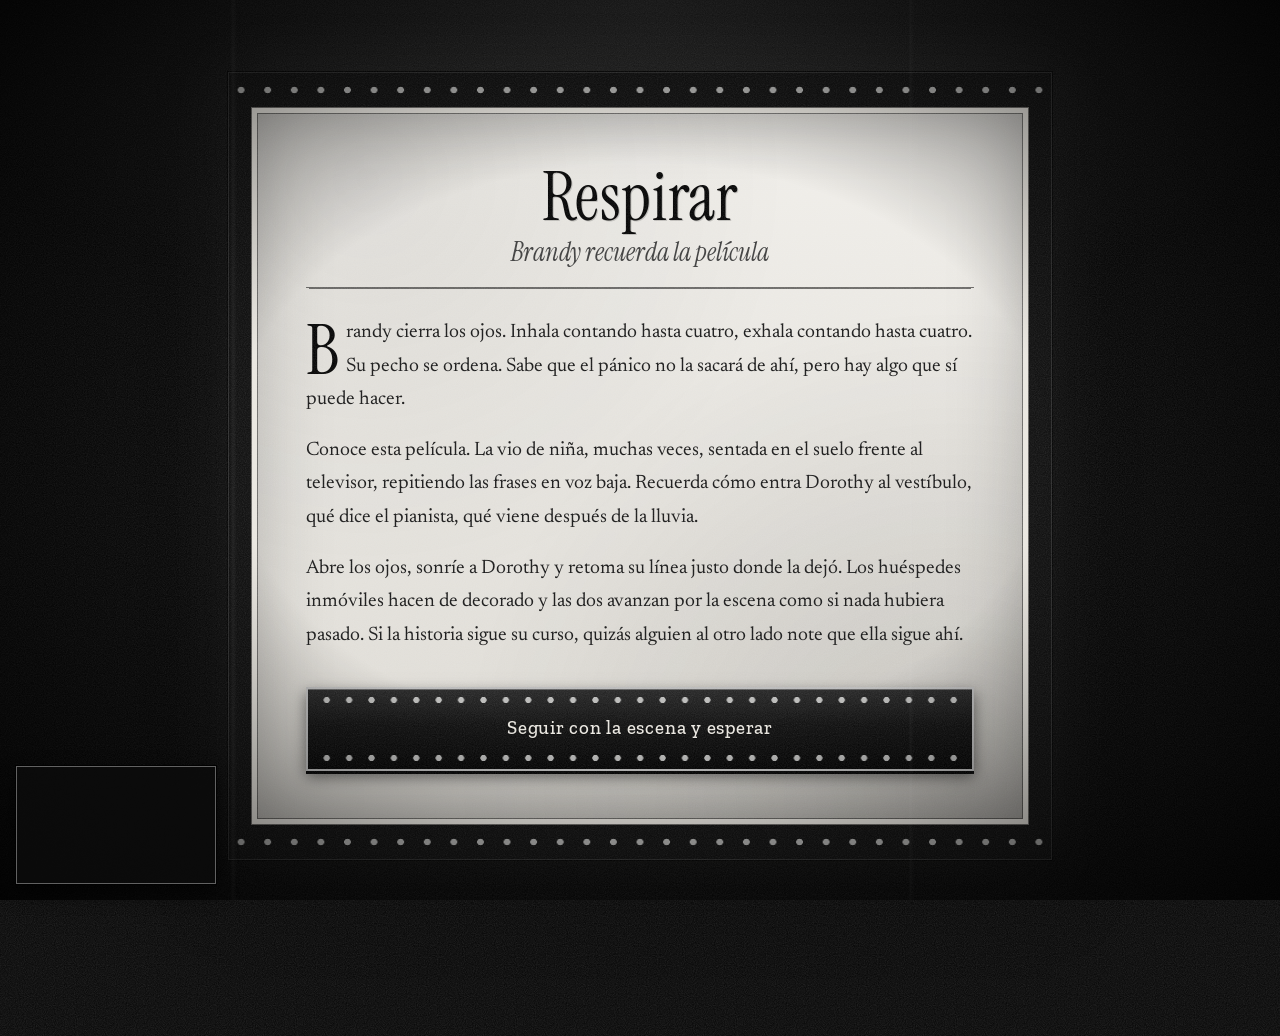
<file: calma.html>
<!DOCTYPE html>
<html lang="es">
<head>
  <meta charset="utf-8">
  <meta name="viewport" content="width=device-width, initial-scale=1">
  <title>Respirar · Hotel Reverie</title>
  <link rel="preconnect" href="https://fonts.googleapis.com">
  <link rel="preconnect" href="https://fonts.gstatic.com" crossorigin>
  <link href="https://fonts.googleapis.com/css2?family=Instrument+Serif:ital@0;1&family=Newsreader:ital,opsz,wght@0,6..72,300..800;1,6..72,300..800&family=Zilla+Slab:ital,wght@0,300;0,400;0,500;0,600;0,700;1,300;1,400;1,500;1,600;1,700&display=swap" rel="stylesheet">
  <link rel="stylesheet" href="style.css">
</head>
<body>
  <div class="story-container">
    <div class="film-frame">
      <main class="story-node">
        <h1>Respirar</h1>
        <h2>Brandy recuerda la película</h2>

        <p>Brandy cierra los ojos. Inhala contando hasta cuatro, exhala contando hasta cuatro. Su pecho se ordena. Sabe que el pánico no la sacará de ahí, pero hay algo que sí puede hacer.</p>
        <p>Conoce esta película. La vio de niña, muchas veces, sentada en el suelo frente al televisor, repitiendo las frases en voz baja. Recuerda cómo entra Dorothy al vestíbulo, qué dice el pianista, qué viene después de la lluvia.</p>
        <p>Abre los ojos, sonríe a Dorothy y retoma su línea justo donde la dejó. Los huéspedes inmóviles hacen de decorado y las dos avanzan por la escena como si nada hubiera pasado. Si la historia sigue su curso, quizás alguien al otro lado note que ella sigue ahí.</p>

        <nav class="story-choices" aria-label="Decisiones">
          <a class="film-button" href="final_calma.html">Seguir con la escena y esperar</a>
        </nav>
      </main>
    </div>
  </div>

  <aside class="music-player" aria-label="Música de fondo">
    <iframe src="https://www.youtube.com/embed/rDrEsBhQLo0?autoplay=1&amp;loop=1&amp;playlist=rDrEsBhQLo0&amp;rel=0&amp;playsinline=1"
            title="Música de fondo de la historia"
            allow="autoplay; encrypted-media"
            referrerpolicy="strict-origin-when-cross-origin"></iframe>
  </aside>
</body>
</html>
</file>
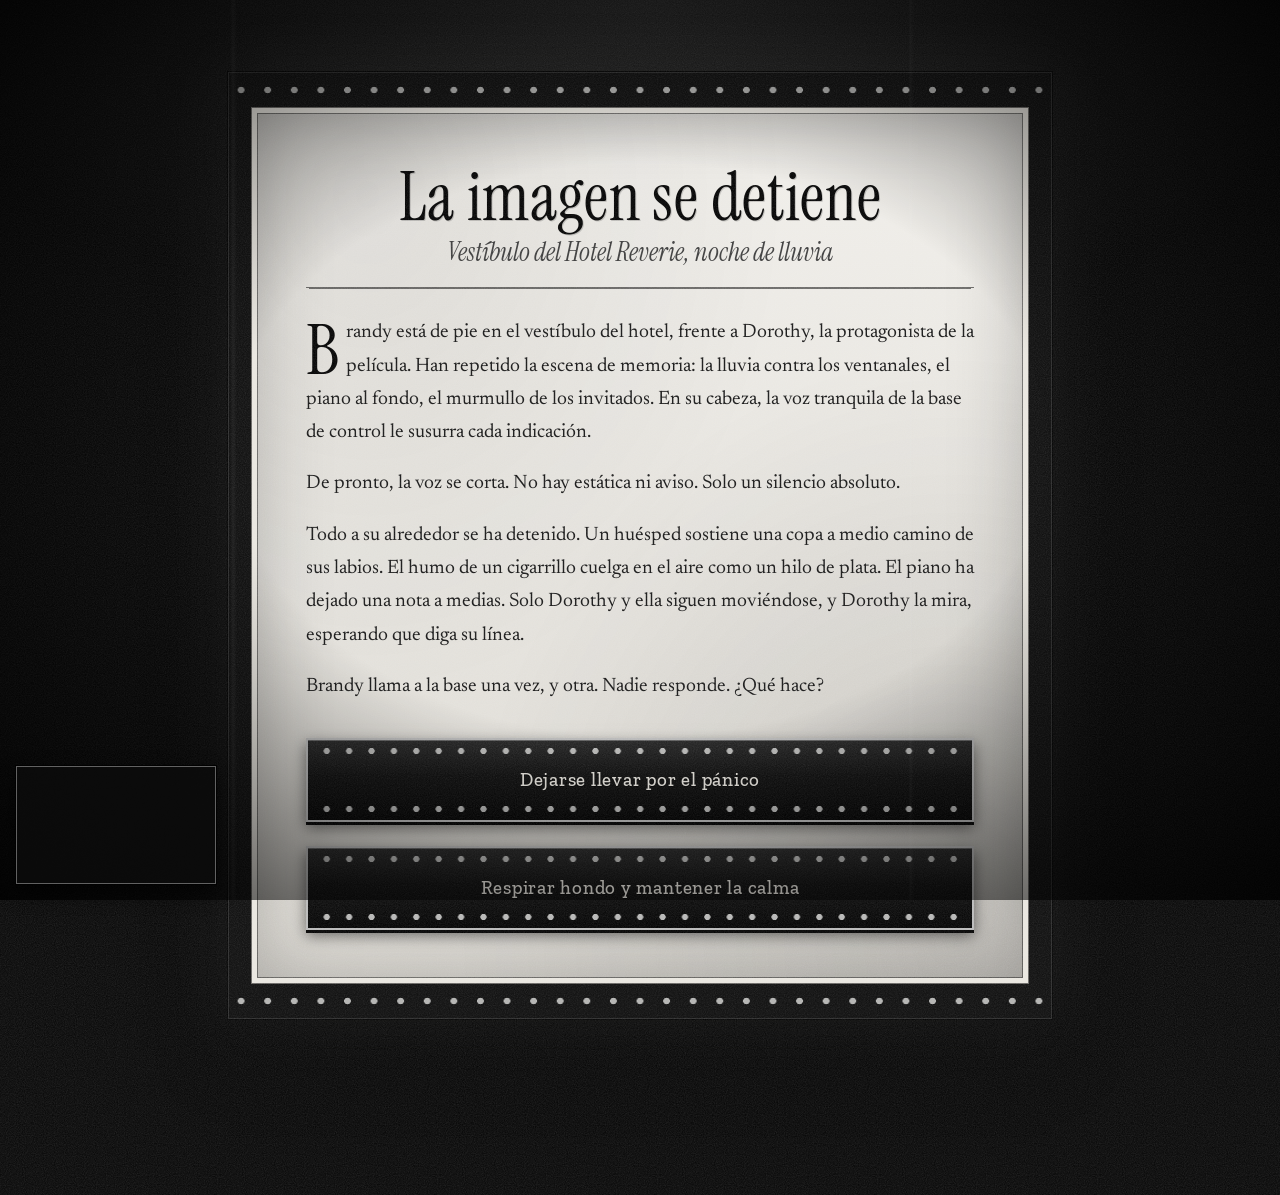
<file: escena.html>
<!DOCTYPE html>
<html lang="es">
<head>
  <meta charset="utf-8">
  <meta name="viewport" content="width=device-width, initial-scale=1">
  <title>La imagen se detiene · Hotel Reverie</title>
  <link rel="preconnect" href="https://fonts.googleapis.com">
  <link rel="preconnect" href="https://fonts.gstatic.com" crossorigin>
  <link href="https://fonts.googleapis.com/css2?family=Instrument+Serif:ital@0;1&family=Newsreader:ital,opsz,wght@0,6..72,300..800;1,6..72,300..800&family=Zilla+Slab:ital,wght@0,300;0,400;0,500;0,600;0,700;1,300;1,400;1,500;1,600;1,700&display=swap" rel="stylesheet">
  <link rel="stylesheet" href="style.css">
</head>
<body>
  <div class="story-container">
    <div class="film-frame">
      <main class="story-node">
        <h1>La imagen se detiene</h1>
        <h2>Vestíbulo del Hotel Reverie, noche de lluvia</h2>

        <p>Brandy está de pie en el vestíbulo del hotel, frente a Dorothy, la protagonista de la película. Han repetido la escena de memoria: la lluvia contra los ventanales, el piano al fondo, el murmullo de los invitados. En su cabeza, la voz tranquila de la base de control le susurra cada indicación.</p>
        <p>De pronto, la voz se corta. No hay estática ni aviso. Solo un silencio absoluto.</p>
        <p>Todo a su alrededor se ha detenido. Un huésped sostiene una copa a medio camino de sus labios. El humo de un cigarrillo cuelga en el aire como un hilo de plata. El piano ha dejado una nota a medias. Solo Dorothy y ella siguen moviéndose, y Dorothy la mira, esperando que diga su línea.</p>
        <p>Brandy llama a la base una vez, y otra. Nadie responde. ¿Qué hace?</p>

        <nav class="story-choices" aria-label="Decisiones">
          <a class="film-button" href="panico.html">Dejarse llevar por el pánico</a>
          <a class="film-button" href="calma.html">Respirar hondo y mantener la calma</a>
        </nav>
      </main>
    </div>
  </div>

  <aside class="music-player" aria-label="Música de fondo">
    <iframe src="https://www.youtube.com/embed/rDrEsBhQLo0?autoplay=1&amp;loop=1&amp;playlist=rDrEsBhQLo0&amp;rel=0&amp;playsinline=1"
            title="Música de fondo de la historia"
            allow="autoplay; encrypted-media"
            referrerpolicy="strict-origin-when-cross-origin"></iframe>
  </aside>
</body>
</html>
</file>
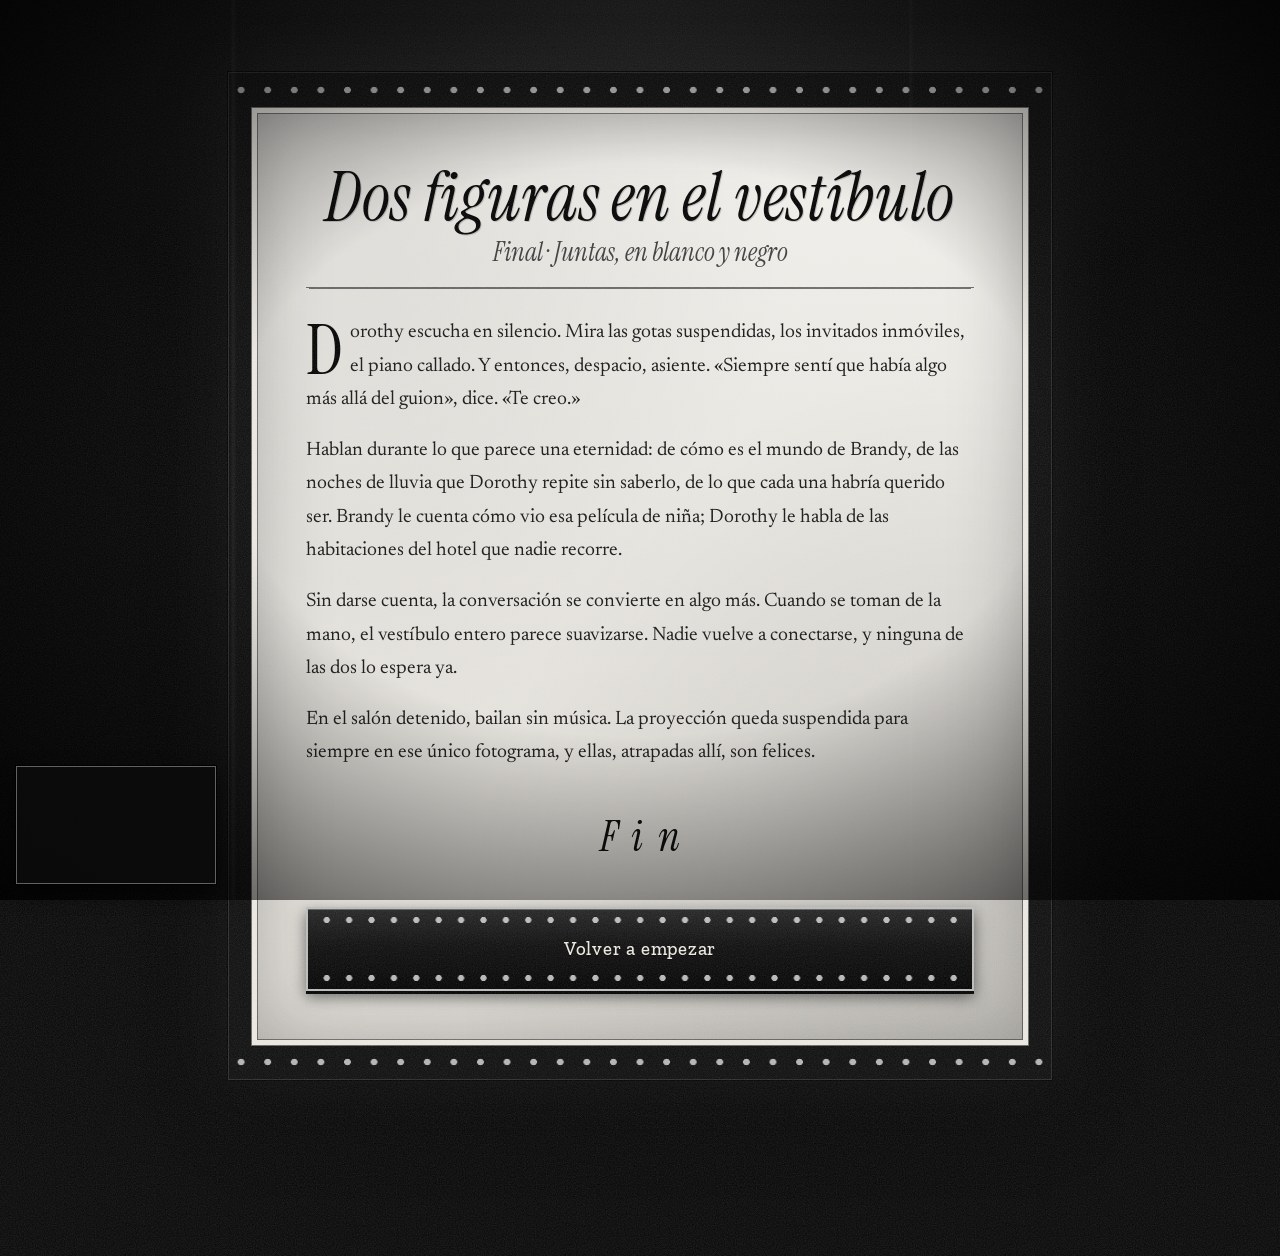
<file: final_amor.html>
<!DOCTYPE html>
<html lang="es">
<head>
  <meta charset="utf-8">
  <meta name="viewport" content="width=device-width, initial-scale=1">
  <title>Dos figuras en el vestíbulo · Hotel Reverie</title>
  <link rel="preconnect" href="https://fonts.googleapis.com">
  <link rel="preconnect" href="https://fonts.gstatic.com" crossorigin>
  <link href="https://fonts.googleapis.com/css2?family=Instrument+Serif:ital@0;1&family=Newsreader:ital,opsz,wght@0,6..72,300..800;1,6..72,300..800&family=Zilla+Slab:ital,wght@0,300;0,400;0,500;0,600;0,700;1,300;1,400;1,500;1,600;1,700&display=swap" rel="stylesheet">
  <link rel="stylesheet" href="style.css">
</head>
<body>
  <div class="story-container">
    <div class="film-frame">
      <main class="story-node story-ending">
        <h1>Dos figuras en el vestíbulo</h1>
        <h2>Final · Juntas, en blanco y negro</h2>

        <p>Dorothy escucha en silencio. Mira las gotas suspendidas, los invitados inmóviles, el piano callado. Y entonces, despacio, asiente. «Siempre sentí que había algo más allá del guion», dice. «Te creo.»</p>
        <p>Hablan durante lo que parece una eternidad: de cómo es el mundo de Brandy, de las noches de lluvia que Dorothy repite sin saberlo, de lo que cada una habría querido ser. Brandy le cuenta cómo vio esa película de niña; Dorothy le habla de las habitaciones del hotel que nadie recorre.</p>
        <p>Sin darse cuenta, la conversación se convierte en algo más. Cuando se toman de la mano, el vestíbulo entero parece suavizarse. Nadie vuelve a conectarse, y ninguna de las dos lo espera ya.</p>
        <p>En el salón detenido, bailan sin música. La proyección queda suspendida para siempre en ese único fotograma, y ellas, atrapadas allí, son felices.</p>

        <p class="story-fin">Fin</p>

        <nav class="story-choices" aria-label="Decisiones">
          <a class="film-button" href="index.html">Volver a empezar</a>
        </nav>
      </main>
    </div>
  </div>

  <aside class="music-player" aria-label="Música de fondo">
    <iframe src="https://www.youtube.com/embed/rDrEsBhQLo0?autoplay=1&amp;loop=1&amp;playlist=rDrEsBhQLo0&amp;rel=0&amp;playsinline=1"
            title="Música de fondo de la historia"
            allow="autoplay; encrypted-media"
            referrerpolicy="strict-origin-when-cross-origin"></iframe>
  </aside>
</body>
</html>
</file>
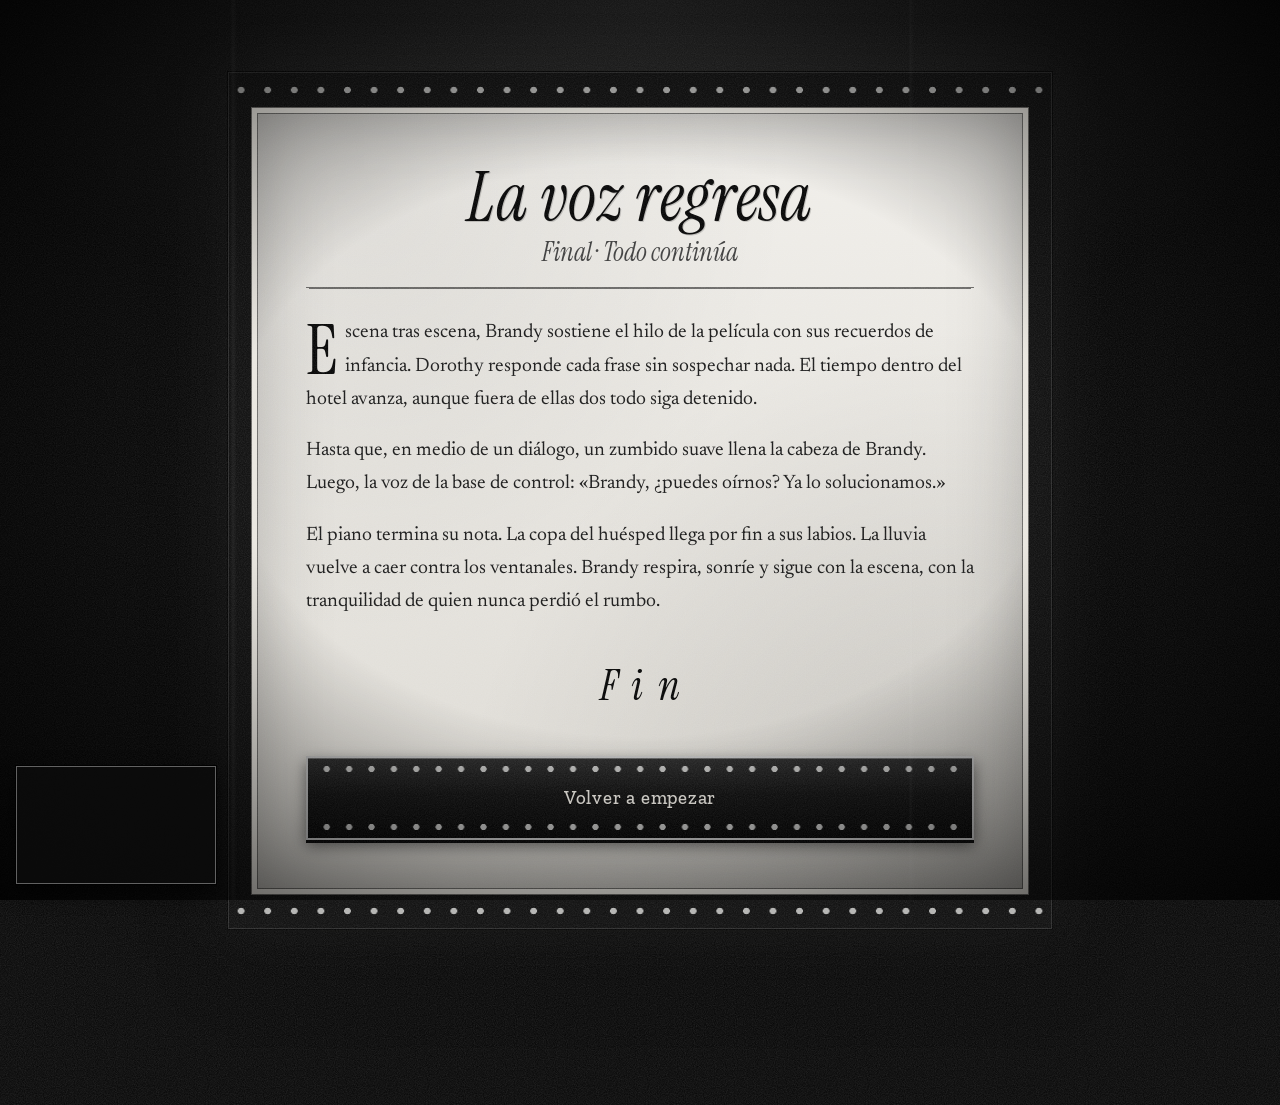
<file: final_calma.html>
<!DOCTYPE html>
<html lang="es">
<head>
  <meta charset="utf-8">
  <meta name="viewport" content="width=device-width, initial-scale=1">
  <title>La voz regresa · Hotel Reverie</title>
  <link rel="preconnect" href="https://fonts.googleapis.com">
  <link rel="preconnect" href="https://fonts.gstatic.com" crossorigin>
  <link href="https://fonts.googleapis.com/css2?family=Instrument+Serif:ital@0;1&family=Newsreader:ital,opsz,wght@0,6..72,300..800;1,6..72,300..800&family=Zilla+Slab:ital,wght@0,300;0,400;0,500;0,600;0,700;1,300;1,400;1,500;1,600;1,700&display=swap" rel="stylesheet">
  <link rel="stylesheet" href="style.css">
</head>
<body>
  <div class="story-container">
    <div class="film-frame">
      <main class="story-node story-ending">
        <h1>La voz regresa</h1>
        <h2>Final · Todo continúa</h2>

        <p>Escena tras escena, Brandy sostiene el hilo de la película con sus recuerdos de infancia. Dorothy responde cada frase sin sospechar nada. El tiempo dentro del hotel avanza, aunque fuera de ellas dos todo siga detenido.</p>
        <p>Hasta que, en medio de un diálogo, un zumbido suave llena la cabeza de Brandy. Luego, la voz de la base de control: «Brandy, ¿puedes oírnos? Ya lo solucionamos.»</p>
        <p>El piano termina su nota. La copa del huésped llega por fin a sus labios. La lluvia vuelve a caer contra los ventanales. Brandy respira, sonríe y sigue con la escena, con la tranquilidad de quien nunca perdió el rumbo.</p>

        <p class="story-fin">Fin</p>

        <nav class="story-choices" aria-label="Decisiones">
          <a class="film-button" href="index.html">Volver a empezar</a>
        </nav>
      </main>
    </div>
  </div>

  <aside class="music-player" aria-label="Música de fondo">
    <iframe src="https://www.youtube.com/embed/rDrEsBhQLo0?autoplay=1&amp;loop=1&amp;playlist=rDrEsBhQLo0&amp;rel=0&amp;playsinline=1"
            title="Música de fondo de la historia"
            allow="autoplay; encrypted-media"
            referrerpolicy="strict-origin-when-cross-origin"></iframe>
  </aside>
</body>
</html>
</file>
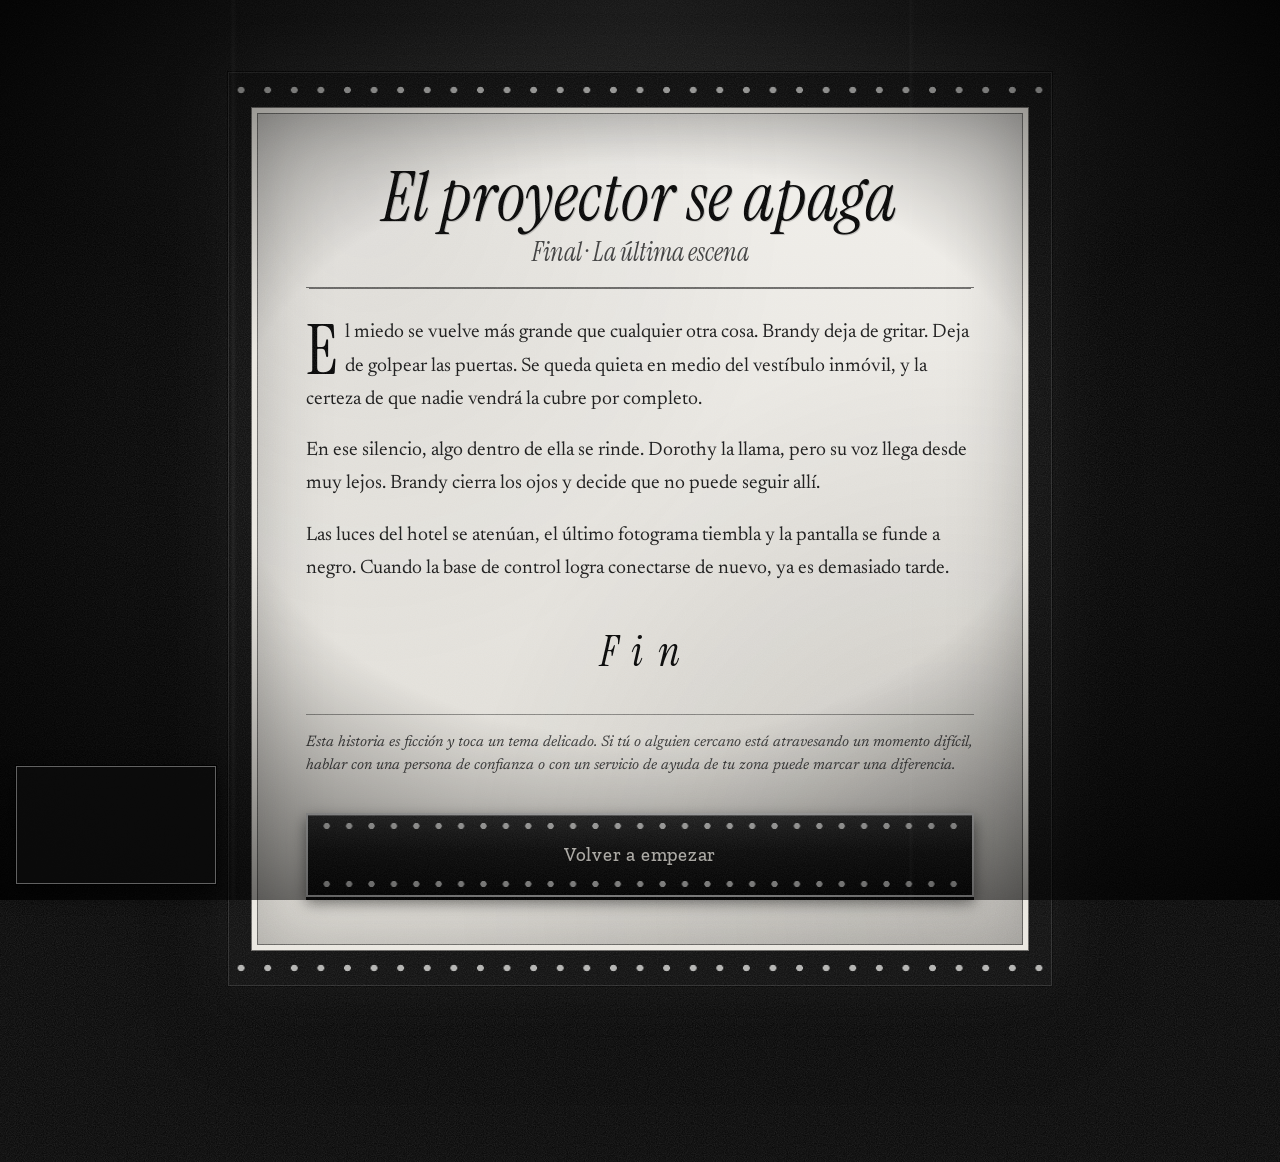
<file: final_desesperacion.html>
<!DOCTYPE html>
<html lang="es">
<head>
  <meta charset="utf-8">
  <meta name="viewport" content="width=device-width, initial-scale=1">
  <title>El proyector se apaga · Hotel Reverie</title>
  <link rel="preconnect" href="https://fonts.googleapis.com">
  <link rel="preconnect" href="https://fonts.gstatic.com" crossorigin>
  <link href="https://fonts.googleapis.com/css2?family=Instrument+Serif:ital@0;1&family=Newsreader:ital,opsz,wght@0,6..72,300..800;1,6..72,300..800&family=Zilla+Slab:ital,wght@0,300;0,400;0,500;0,600;0,700;1,300;1,400;1,500;1,600;1,700&display=swap" rel="stylesheet">
  <link rel="stylesheet" href="style.css">
</head>
<body>
  <div class="story-container">
    <div class="film-frame">
      <main class="story-node story-ending">
        <h1>El proyector se apaga</h1>
        <h2>Final · La última escena</h2>

        <p>El miedo se vuelve más grande que cualquier otra cosa. Brandy deja de gritar. Deja de golpear las puertas. Se queda quieta en medio del vestíbulo inmóvil, y la certeza de que nadie vendrá la cubre por completo.</p>
        <p>En ese silencio, algo dentro de ella se rinde. Dorothy la llama, pero su voz llega desde muy lejos. Brandy cierra los ojos y decide que no puede seguir allí.</p>
        <p>Las luces del hotel se atenúan, el último fotograma tiembla y la pantalla se funde a negro. Cuando la base de control logra conectarse de nuevo, ya es demasiado tarde.</p>

        <p class="story-fin">Fin</p>

        <p class="story-note">Esta historia es ficción y toca un tema delicado. Si tú o alguien cercano está atravesando un momento difícil, hablar con una persona de confianza o con un servicio de ayuda de tu zona puede marcar una diferencia.</p>

        <nav class="story-choices" aria-label="Decisiones">
          <a class="film-button" href="index.html">Volver a empezar</a>
        </nav>
      </main>
    </div>
  </div>

  <aside class="music-player" aria-label="Música de fondo">
    <iframe src="https://www.youtube.com/embed/rDrEsBhQLo0?autoplay=1&amp;loop=1&amp;playlist=rDrEsBhQLo0&amp;rel=0&amp;playsinline=1"
            title="Música de fondo de la historia"
            allow="autoplay; encrypted-media"
            referrerpolicy="strict-origin-when-cross-origin"></iframe>
  </aside>
</body>
</html>
</file>
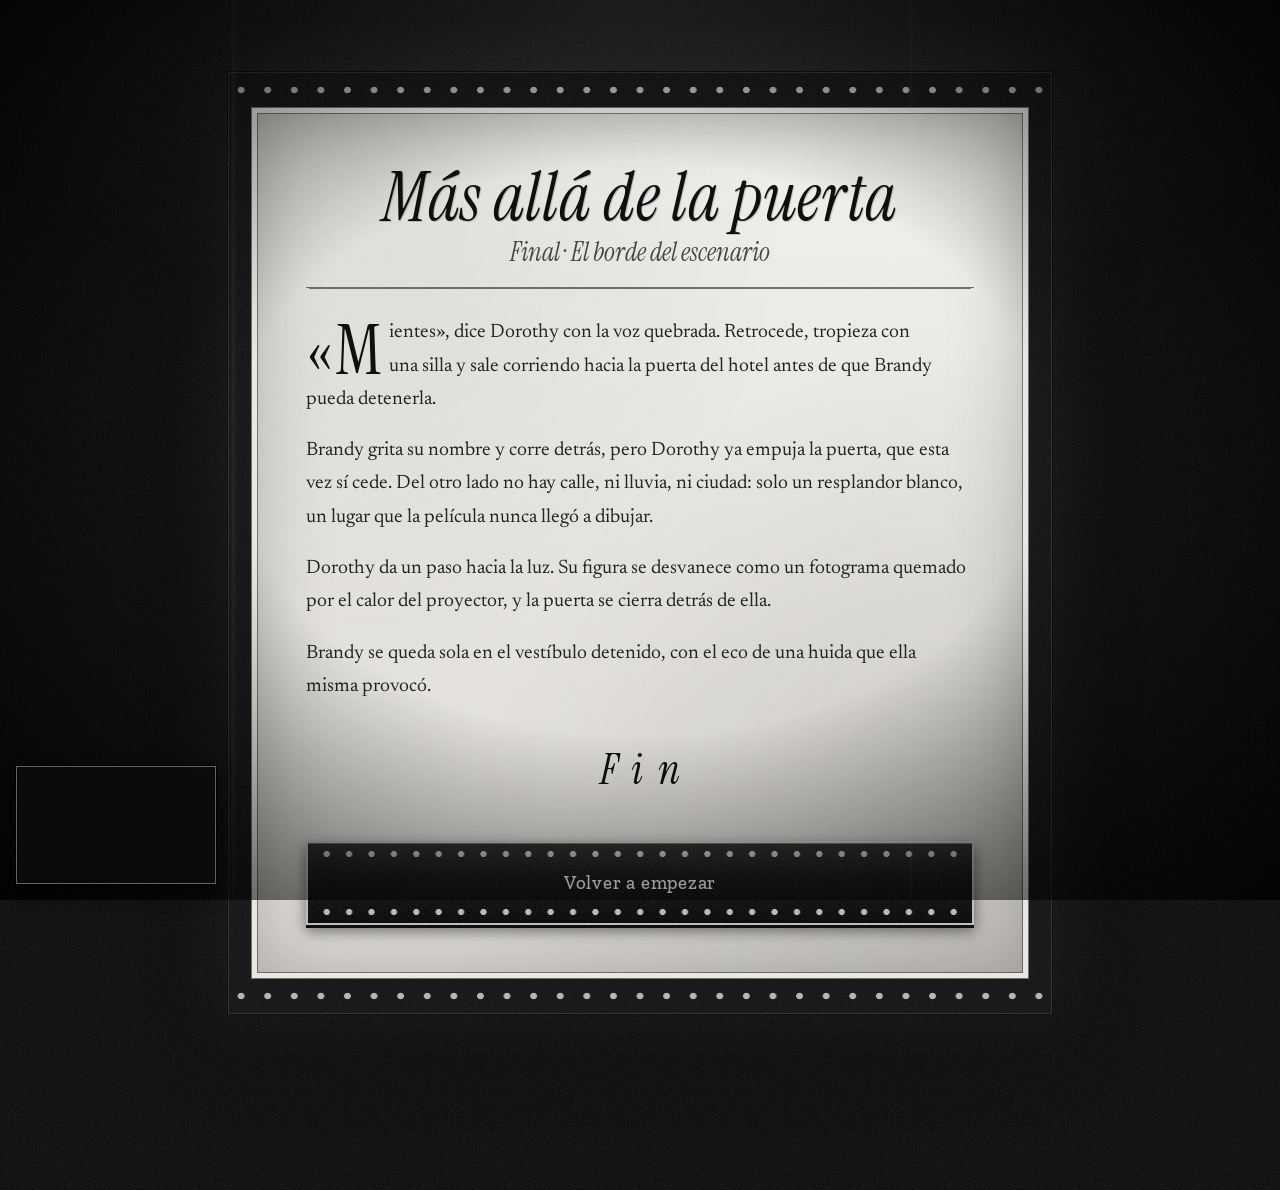
<file: final_huida.html>
<!DOCTYPE html>
<html lang="es">
<head>
  <meta charset="utf-8">
  <meta name="viewport" content="width=device-width, initial-scale=1">
  <title>Más allá de la puerta · Hotel Reverie</title>
  <link rel="preconnect" href="https://fonts.googleapis.com">
  <link rel="preconnect" href="https://fonts.gstatic.com" crossorigin>
  <link href="https://fonts.googleapis.com/css2?family=Instrument+Serif:ital@0;1&family=Newsreader:ital,opsz,wght@0,6..72,300..800;1,6..72,300..800&family=Zilla+Slab:ital,wght@0,300;0,400;0,500;0,600;0,700;1,300;1,400;1,500;1,600;1,700&display=swap" rel="stylesheet">
  <link rel="stylesheet" href="style.css">
</head>
<body>
  <div class="story-container">
    <div class="film-frame">
      <main class="story-node story-ending">
        <h1>Más allá de la puerta</h1>
        <h2>Final · El borde del escenario</h2>

        <p>«Mientes», dice Dorothy con la voz quebrada. Retrocede, tropieza con una silla y sale corriendo hacia la puerta del hotel antes de que Brandy pueda detenerla.</p>
        <p>Brandy grita su nombre y corre detrás, pero Dorothy ya empuja la puerta, que esta vez sí cede. Del otro lado no hay calle, ni lluvia, ni ciudad: solo un resplandor blanco, un lugar que la película nunca llegó a dibujar.</p>
        <p>Dorothy da un paso hacia la luz. Su figura se desvanece como un fotograma quemado por el calor del proyector, y la puerta se cierra detrás de ella.</p>
        <p>Brandy se queda sola en el vestíbulo detenido, con el eco de una huida que ella misma provocó.</p>

        <p class="story-fin">Fin</p>

        <nav class="story-choices" aria-label="Decisiones">
          <a class="film-button" href="index.html">Volver a empezar</a>
        </nav>
      </main>
    </div>
  </div>

  <aside class="music-player" aria-label="Música de fondo">
    <iframe src="https://www.youtube.com/embed/rDrEsBhQLo0?autoplay=1&amp;loop=1&amp;playlist=rDrEsBhQLo0&amp;rel=0&amp;playsinline=1"
            title="Música de fondo de la historia"
            allow="autoplay; encrypted-media"
            referrerpolicy="strict-origin-when-cross-origin"></iframe>
  </aside>
</body>
</html>
</file>
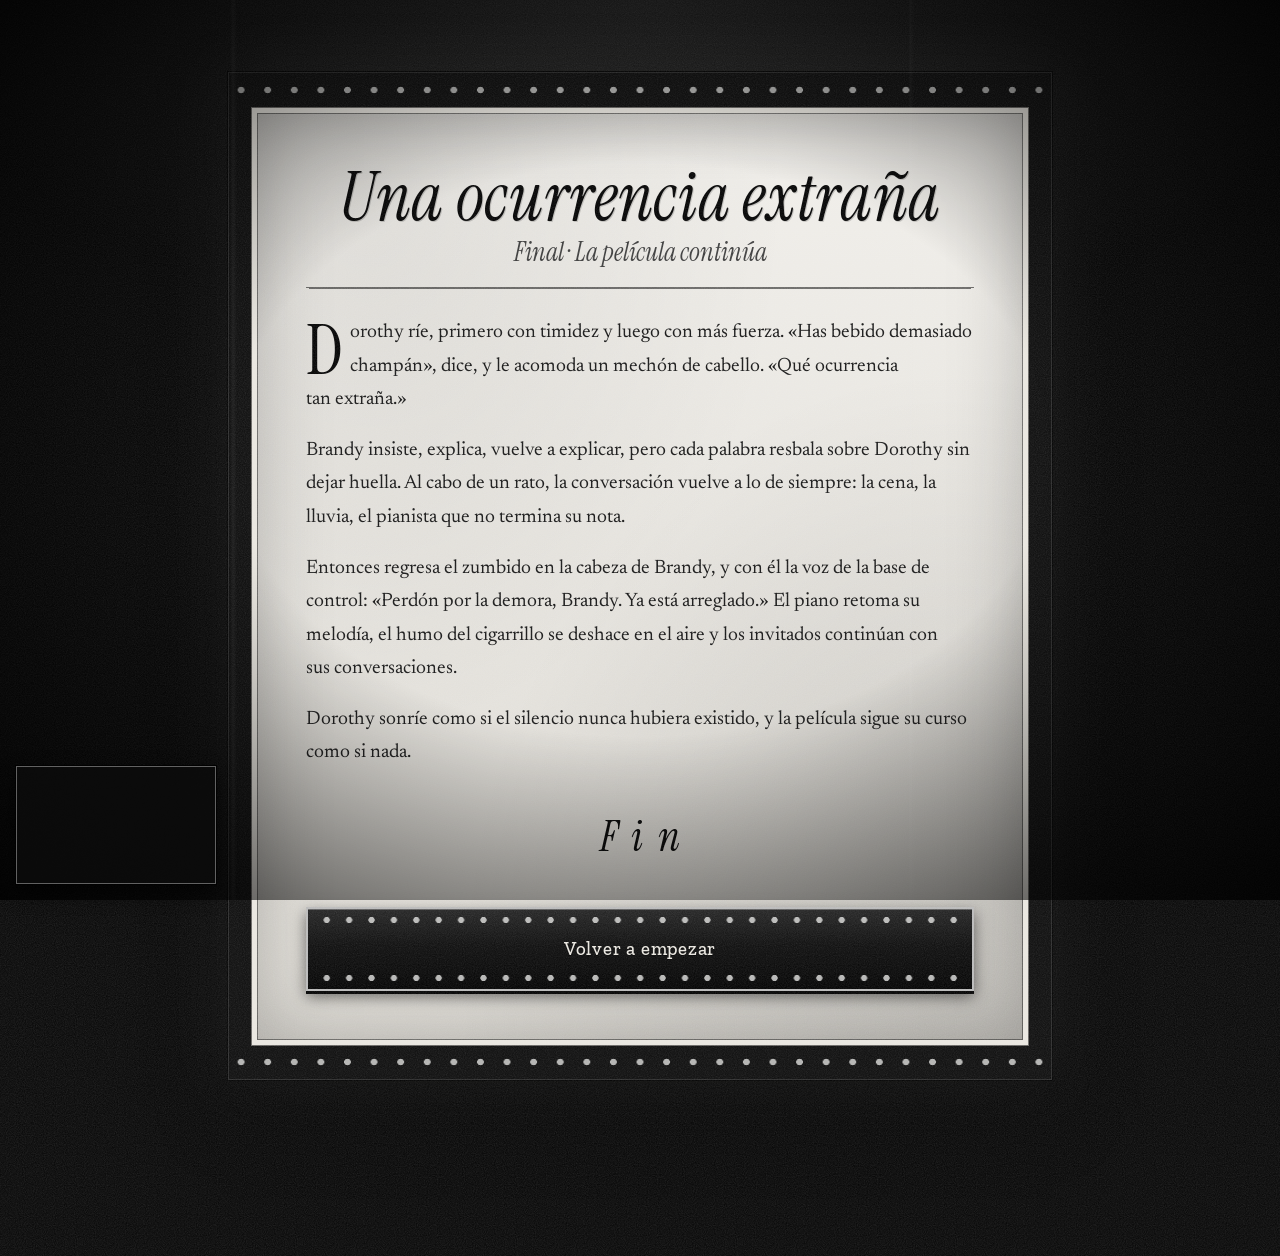
<file: final_incredula.html>
<!DOCTYPE html>
<html lang="es">
<head>
  <meta charset="utf-8">
  <meta name="viewport" content="width=device-width, initial-scale=1">
  <title>Una ocurrencia extraña · Hotel Reverie</title>
  <link rel="preconnect" href="https://fonts.googleapis.com">
  <link rel="preconnect" href="https://fonts.gstatic.com" crossorigin>
  <link href="https://fonts.googleapis.com/css2?family=Instrument+Serif:ital@0;1&family=Newsreader:ital,opsz,wght@0,6..72,300..800;1,6..72,300..800&family=Zilla+Slab:ital,wght@0,300;0,400;0,500;0,600;0,700;1,300;1,400;1,500;1,600;1,700&display=swap" rel="stylesheet">
  <link rel="stylesheet" href="style.css">
</head>
<body>
  <div class="story-container">
    <div class="film-frame">
      <main class="story-node story-ending">
        <h1>Una ocurrencia extraña</h1>
        <h2>Final · La película continúa</h2>

        <p>Dorothy ríe, primero con timidez y luego con más fuerza. «Has bebido demasiado champán», dice, y le acomoda un mechón de cabello. «Qué ocurrencia tan extraña.»</p>
        <p>Brandy insiste, explica, vuelve a explicar, pero cada palabra resbala sobre Dorothy sin dejar huella. Al cabo de un rato, la conversación vuelve a lo de siempre: la cena, la lluvia, el pianista que no termina su nota.</p>
        <p>Entonces regresa el zumbido en la cabeza de Brandy, y con él la voz de la base de control: «Perdón por la demora, Brandy. Ya está arreglado.» El piano retoma su melodía, el humo del cigarrillo se deshace en el aire y los invitados continúan con sus conversaciones.</p>
        <p>Dorothy sonríe como si el silencio nunca hubiera existido, y la película sigue su curso como si nada.</p>

        <p class="story-fin">Fin</p>

        <nav class="story-choices" aria-label="Decisiones">
          <a class="film-button" href="index.html">Volver a empezar</a>
        </nav>
      </main>
    </div>
  </div>

  <aside class="music-player" aria-label="Música de fondo">
    <iframe src="https://www.youtube.com/embed/rDrEsBhQLo0?autoplay=1&amp;loop=1&amp;playlist=rDrEsBhQLo0&amp;rel=0&amp;playsinline=1"
            title="Música de fondo de la historia"
            allow="autoplay; encrypted-media"
            referrerpolicy="strict-origin-when-cross-origin"></iframe>
  </aside>
</body>
</html>
</file>
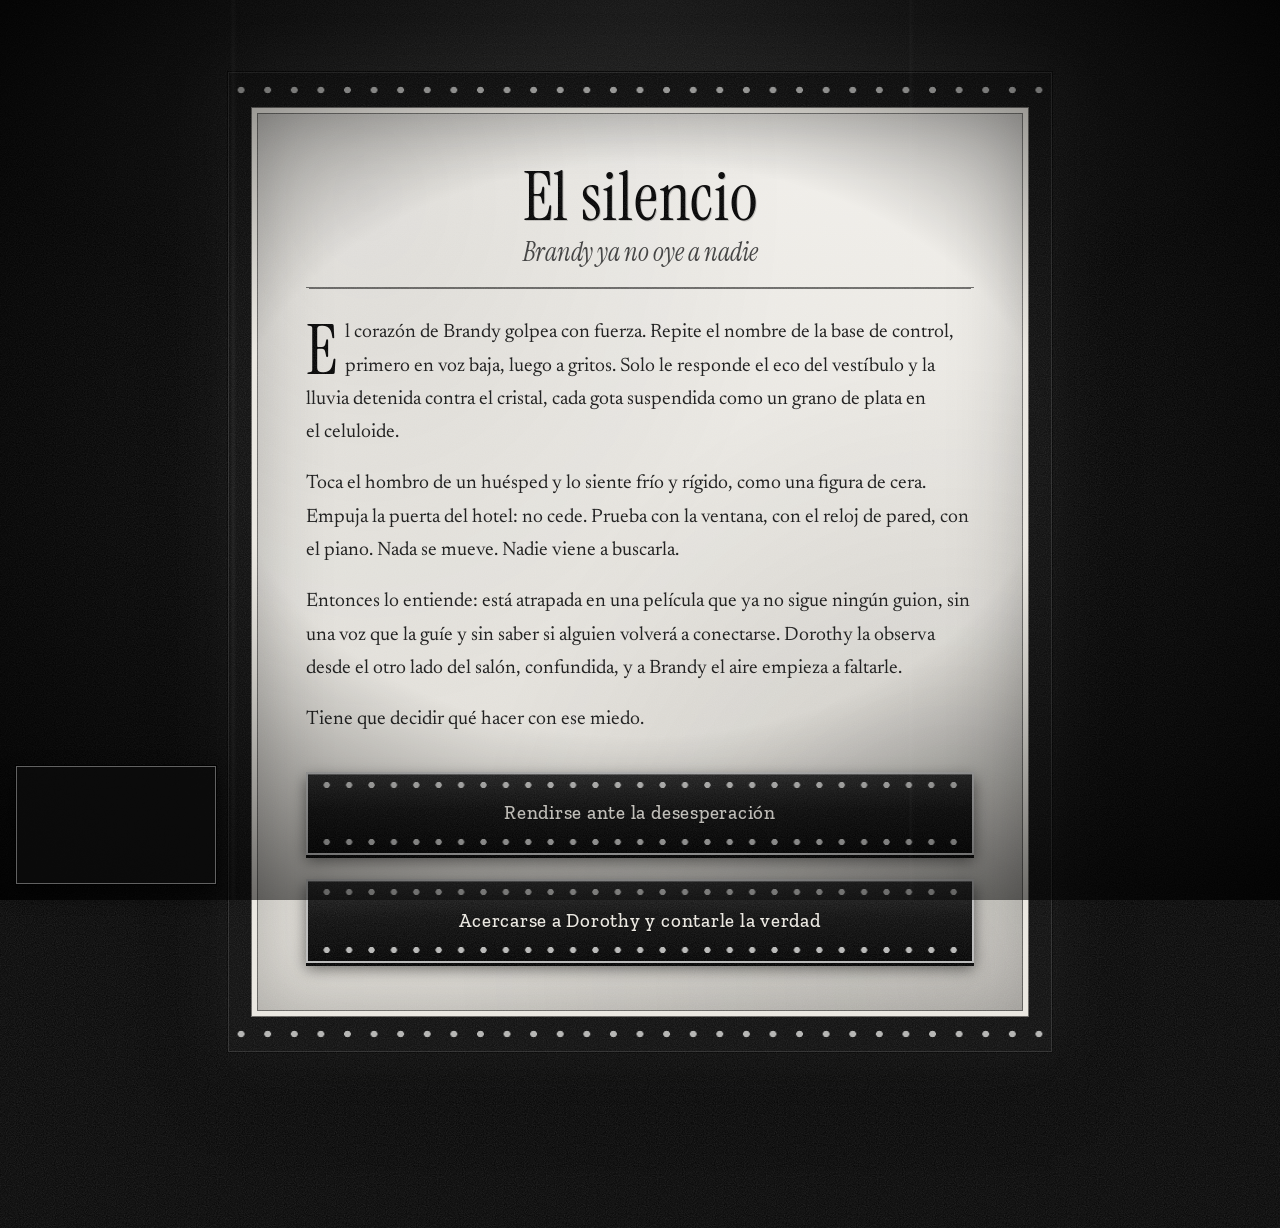
<file: panico.html>
<!DOCTYPE html>
<html lang="es">
<head>
  <meta charset="utf-8">
  <meta name="viewport" content="width=device-width, initial-scale=1">
  <title>El silencio · Hotel Reverie</title>
  <link rel="preconnect" href="https://fonts.googleapis.com">
  <link rel="preconnect" href="https://fonts.gstatic.com" crossorigin>
  <link href="https://fonts.googleapis.com/css2?family=Instrument+Serif:ital@0;1&family=Newsreader:ital,opsz,wght@0,6..72,300..800;1,6..72,300..800&family=Zilla+Slab:ital,wght@0,300;0,400;0,500;0,600;0,700;1,300;1,400;1,500;1,600;1,700&display=swap" rel="stylesheet">
  <link rel="stylesheet" href="style.css">
</head>
<body>
  <div class="story-container">
    <div class="film-frame">
      <main class="story-node">
        <h1>El silencio</h1>
        <h2>Brandy ya no oye a nadie</h2>

        <p>El corazón de Brandy golpea con fuerza. Repite el nombre de la base de control, primero en voz baja, luego a gritos. Solo le responde el eco del vestíbulo y la lluvia detenida contra el cristal, cada gota suspendida como un grano de plata en el celuloide.</p>
        <p>Toca el hombro de un huésped y lo siente frío y rígido, como una figura de cera. Empuja la puerta del hotel: no cede. Prueba con la ventana, con el reloj de pared, con el piano. Nada se mueve. Nadie viene a buscarla.</p>
        <p>Entonces lo entiende: está atrapada en una película que ya no sigue ningún guion, sin una voz que la guíe y sin saber si alguien volverá a conectarse. Dorothy la observa desde el otro lado del salón, confundida, y a Brandy el aire empieza a faltarle.</p>
        <p>Tiene que decidir qué hacer con ese miedo.</p>

        <nav class="story-choices" aria-label="Decisiones">
          <a class="film-button" href="final_desesperacion.html">Rendirse ante la desesperación</a>
          <a class="film-button" href="revelacion.html">Acercarse a Dorothy y contarle la verdad</a>
        </nav>
      </main>
    </div>
  </div>

  <aside class="music-player" aria-label="Música de fondo">
    <iframe src="https://www.youtube.com/embed/rDrEsBhQLo0?autoplay=1&amp;loop=1&amp;playlist=rDrEsBhQLo0&amp;rel=0&amp;playsinline=1"
            title="Música de fondo de la historia"
            allow="autoplay; encrypted-media"
            referrerpolicy="strict-origin-when-cross-origin"></iframe>
  </aside>
</body>
</html>
</file>
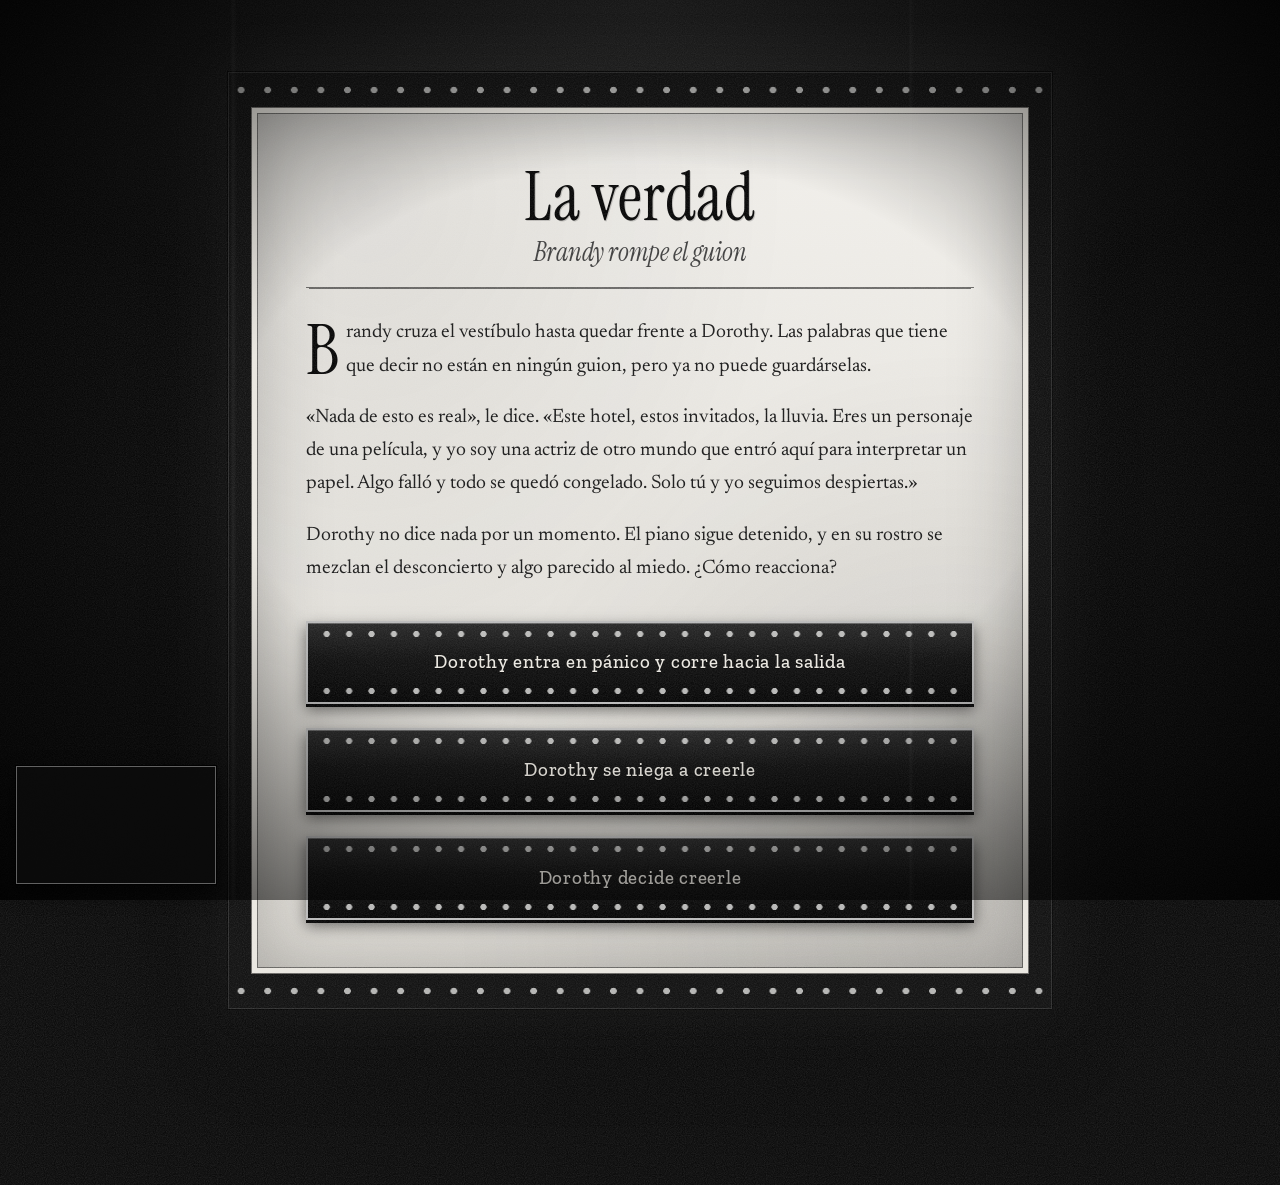
<file: revelacion.html>
<!DOCTYPE html>
<html lang="es">
<head>
  <meta charset="utf-8">
  <meta name="viewport" content="width=device-width, initial-scale=1">
  <title>La verdad · Hotel Reverie</title>
  <link rel="preconnect" href="https://fonts.googleapis.com">
  <link rel="preconnect" href="https://fonts.gstatic.com" crossorigin>
  <link href="https://fonts.googleapis.com/css2?family=Instrument+Serif:ital@0;1&family=Newsreader:ital,opsz,wght@0,6..72,300..800;1,6..72,300..800&family=Zilla+Slab:ital,wght@0,300;0,400;0,500;0,600;0,700;1,300;1,400;1,500;1,600;1,700&display=swap" rel="stylesheet">
  <link rel="stylesheet" href="style.css">
</head>
<body>
  <div class="story-container">
    <div class="film-frame">
      <main class="story-node">
        <h1>La verdad</h1>
        <h2>Brandy rompe el guion</h2>

        <p>Brandy cruza el vestíbulo hasta quedar frente a Dorothy. Las palabras que tiene que decir no están en ningún guion, pero ya no puede guardárselas.</p>
        <p>«Nada de esto es real», le dice. «Este hotel, estos invitados, la lluvia. Eres un personaje de una película, y yo soy una actriz de otro mundo que entró aquí para interpretar un papel. Algo falló y todo se quedó congelado. Solo tú y yo seguimos despiertas.»</p>
        <p>Dorothy no dice nada por un momento. El piano sigue detenido, y en su rostro se mezclan el desconcierto y algo parecido al miedo. ¿Cómo reacciona?</p>

        <nav class="story-choices" aria-label="Decisiones">
          <a class="film-button" href="final_huida.html">Dorothy entra en pánico y corre hacia la salida</a>
          <a class="film-button" href="final_incredula.html">Dorothy se niega a creerle</a>
          <a class="film-button" href="final_amor.html">Dorothy decide creerle</a>
        </nav>
      </main>
    </div>
  </div>

  <aside class="music-player" aria-label="Música de fondo">
    <iframe src="https://www.youtube.com/embed/rDrEsBhQLo0?autoplay=1&amp;loop=1&amp;playlist=rDrEsBhQLo0&amp;rel=0&amp;playsinline=1"
            title="Música de fondo de la historia"
            allow="autoplay; encrypted-media"
            referrerpolicy="strict-origin-when-cross-origin"></iframe>
  </aside>
</body>
</html>
</file>
<file: style.css>
/* ==========================================================================
   HOTEL REVERIE · Historia interactiva
   Hoja de estilos compartida por todos los nodos.
   Estética: cine clásico de Hollywood años 50, blanco y negro, celuloide
   de 35 mm, atmósfera de misterio y proyección detenida.

   ÍNDICE
   01. Variables
   02. Base y fondo de sala (grano, viñeteado)
   03. Contenedor principal (.story-container)
   04. Fotograma de película (.film-frame)
   05. Nodo narrativo (.story-node) y tipografía
   06. Figura / imagen de portada (.story-figure)
   07. Navegación y botones de celuloide (.film-button)
   08. Elementos decorativos y finales (.story-ending, .story-fin, .story-note)
   09. Reproductor de música (.music-player)
   10. Firma de autoría (.story-credit)
   11. Animaciones sutiles
   12. Responsive
   13. Accesibilidad y reducción de movimiento
   ========================================================================== */


/* ==========================================================================
   01. VARIABLES
   Paleta estrictamente monocromática (todos los valores son grises
   puros, salvo el blanco de papel envejecido, apenas cálido).
   ========================================================================== */
:root {
  --negro-profundo: #050505;
  --negro-celuloide: #0c0c0c;
  --gris-carbon: #1b1b1b;
  --gris-oscuro: #2a2a2a;
  --gris-medio: #6f6f6f;
  --gris-plata: #b9b9b9;
  --gris-claro: #d6d6d4;
  --blanco-papel: #e9e6df;      /* blanco envejecido, ligeramente cálido */
  --blanco-luz: #fbfaf7;        /* luz de proyector */

  --fuente-titulos: "Instrument Serif", "Times New Roman", serif;
  --fuente-texto: "Newsreader", Georgia, serif;
  --fuente-enlaces: "Zilla Slab", Rockwell, "Courier New", serif;

  --ancho-lectura: 46rem;
  --perforacion: 14px;          /* paso de las perforaciones del rollo */
}


/* ==========================================================================
   02. BASE Y FONDO DE SALA
   ========================================================================== */
*,
*::before,
*::after {
  box-sizing: border-box;
}

html {
  background: var(--negro-profundo);
  -webkit-text-size-adjust: 100%;
}

body {
  margin: 0;
  min-height: 100vh;
  color: var(--negro-celuloide);
  background-color: var(--negro-profundo);
  /* Luz de proyector que cae desde arriba sobre la pantalla */
  background-image:
    radial-gradient(ellipse 80% 55% at 50% 0%, #1f1f1f 0%, rgba(5, 5, 5, 0) 70%);
  background-attachment: fixed;
  position: relative;
  overflow-x: hidden;
}

/* Grano de película: ruido SVG en escala de grises incrustado (sin archivos) */
body::before {
  content: "";
  position: fixed;
  inset: -50%;
  z-index: 50;
  pointer-events: none;
  opacity: 0.16;
  mix-blend-mode: screen;
  background-image: url("data:image/svg+xml;utf8,<svg xmlns='http://www.w3.org/2000/svg' width='220' height='220'><filter id='n'><feTurbulence type='fractalNoise' baseFrequency='0.9' numOctaves='2' stitchTiles='stitch'/><feColorMatrix type='saturate' values='0'/></filter><rect width='100%' height='100%' filter='url(%23n)'/></svg>");
  animation: grano 0.9s steps(6) infinite;
}

/* Viñeteado y pequeñas rayaduras verticales del celuloide gastado */
body::after {
  content: "";
  position: fixed;
  inset: 0;
  z-index: 51;
  pointer-events: none;
  background:
    radial-gradient(ellipse at center, rgba(0, 0, 0, 0) 45%, rgba(0, 0, 0, 0.78) 100%),
    linear-gradient(90deg,
      transparent 0 18%, rgba(255, 255, 255, 0.05) 18.2%, transparent 18.5% 71%,
      rgba(255, 255, 255, 0.04) 71.1%, transparent 71.4% 100%);
}


/* ==========================================================================
   03. CONTENEDOR PRINCIPAL
   Funciona como la pantalla de proyección: oscuro, con espacio vacío
   alrededor del fotograma para generar aislamiento y tensión.
   ========================================================================== */
.story-container {
  position: relative;
  z-index: 1;
  width: 100%;
  max-width: calc(var(--ancho-lectura) + 8rem);
  margin: 0 auto;
  padding: clamp(2rem, 8vh, 5rem) 1.25rem 11rem;
}


/* ==========================================================================
   04. FOTOGRAMA DE PELÍCULA
   Tira de 35 mm: bordes negros con perforaciones arriba y abajo, y un
   cuadro interior de "papel fotográfico" envejecido.
   ========================================================================== */
.film-frame {
  position: relative;
  padding: calc(var(--perforacion) * 2.4) clamp(0.6rem, 2.5vw, 1.4rem);
  background: var(--negro-celuloide);
  border: 1px solid var(--gris-oscuro);
  box-shadow:
    0 0 0 1px #000,
    0 0 60px rgba(233, 230, 223, 0.07),
    0 30px 60px rgba(0, 0, 0, 0.8);
}

/* Perforaciones superior e inferior */
.film-frame::before,
.film-frame::after {
  content: "";
  position: absolute;
  left: 0;
  right: 0;
  height: var(--perforacion);
  background-image: radial-gradient(
    circle at center,
    var(--gris-claro) 0 3px,
    rgba(214, 214, 212, 0) 3.6px
  );
  background-size: calc(var(--perforacion) * 1.9) var(--perforacion);
  background-repeat: repeat-x;
  background-position: center;
  opacity: 0.82;
}

.film-frame::before { top: calc(var(--perforacion) * 0.7); }
.film-frame::after  { bottom: calc(var(--perforacion) * 0.7); }


/* ==========================================================================
   05. NODO NARRATIVO Y TIPOGRAFÍA
   Cada nodo es una escena independiente: papel claro, texto negro,
   marco interior fino a la manera de una copia fotográfica.
   ========================================================================== */
.story-node {
  position: relative;
  padding: clamp(1.8rem, 6vw, 3.6rem) clamp(1.3rem, 6vw, 3.4rem) clamp(1.8rem, 5vw, 3rem);
  color: var(--negro-celuloide);
  background-color: var(--blanco-papel);
  /* Manchas suaves de papel envejecido, siempre en gris */
  background-image:
    radial-gradient(ellipse at 15% 10%, rgba(0, 0, 0, 0.07), transparent 45%),
    radial-gradient(ellipse at 90% 95%, rgba(0, 0, 0, 0.12), transparent 50%),
    linear-gradient(180deg, rgba(255, 255, 255, 0.35), rgba(0, 0, 0, 0.06));
  box-shadow:
    inset 0 0 0 1px rgba(0, 0, 0, 0.55),
    inset 0 0 0 6px var(--blanco-papel),
    inset 0 0 0 7px rgba(0, 0, 0, 0.45),
    inset 0 0 80px rgba(0, 0, 0, 0.28);
}

/* Título de la escena */
.story-node h1 {
  margin: 0 0 0.35rem;
  font-family: var(--fuente-titulos);
  font-weight: 400;
  font-style: normal;
  font-size: clamp(2.4rem, 8vw, 4.2rem);
  line-height: 1;
  letter-spacing: 0.01em;
  text-align: center;
  text-wrap: balance;
  color: #000;
  text-shadow: 1px 1px 0 rgba(0, 0, 0, 0.18);
}

/* Subtítulo / rótulo de la escena */
.story-node h2 {
  margin: 0 0 1.8rem;
  padding-bottom: 1.1rem;
  font-family: var(--fuente-titulos);
  font-weight: 400;
  font-style: italic;
  font-size: clamp(1.15rem, 3.4vw, 1.6rem);
  line-height: 1.25;
  text-align: center;
  color: #3a3a3a;
  border-bottom: 1px solid rgba(0, 0, 0, 0.55);
  /* Doble filete, como el rótulo de un cartel de título */
  box-shadow: 0 4px 0 -3px rgba(0, 0, 0, 0.55);
}

/* Texto de lectura */
.story-node p {
  margin: 0 0 1.15rem;
  font-family: var(--fuente-texto);
  font-optical-sizing: auto;
  font-weight: 400;
  font-style: normal;
  font-size: clamp(1.05rem, 2.6vw, 1.22rem);
  line-height: 1.7;
  color: #151515;
  text-wrap: pretty;
  hyphens: auto;
}

/* Letra capitular, como en los intertítulos antiguos */
.story-node h2 + p::first-letter {
  float: left;
  margin: 0.08em 0.1em 0 0;
  font-family: var(--fuente-titulos);
  font-size: 3.6em;
  line-height: 0.8;
  color: #000;
}


/* ==========================================================================
   06. FIGURA / IMAGEN DE PORTADA
   Imagen en escala de grises dentro de un marco de copia fotográfica.
   ========================================================================== */
.story-figure {
  position: relative;
  margin: 0 0 1.8rem;
  padding: 0.5rem;
  background: var(--negro-celuloide);
  box-shadow: 0 0 0 1px rgba(0, 0, 0, 0.8), 0 10px 24px rgba(0, 0, 0, 0.45);
}

.story-figure img {
  display: block;
  width: 100%;
  height: auto;
  filter: grayscale(1) contrast(1.08) brightness(0.96); /* refuerzo monocromo */
}

/* Viñeteado sobre la imagen */
.story-figure::after {
  content: "";
  position: absolute;
  inset: 0.5rem;
  pointer-events: none;
  background: radial-gradient(ellipse at center, rgba(0, 0, 0, 0) 50%, rgba(0, 0, 0, 0.6) 100%);
}


/* ==========================================================================
   07. NAVEGACIÓN Y BOTONES DE CELULOIDE
   Los enlaces de la historia se convierten en tiras de película con
   perforaciones circulares arriba y abajo.
   ========================================================================== */
.story-choices {
  display: flex;
  flex-direction: column;
  gap: 1.3rem;
  margin: 2.2rem 0 0.4rem;
  padding: 0;
  list-style: none;
}

.film-button {
  position: relative;
  display: block;
  /* Espacio superior e inferior para las perforaciones */
  padding: calc(var(--perforacion) + 0.85rem) 1.6rem calc(var(--perforacion) + 0.85rem);
  min-height: 3.6rem;
  font-family: var(--fuente-enlaces);
  font-weight: 500;
  font-style: normal;
  font-size: clamp(1.02rem, 2.7vw, 1.18rem);
  line-height: 1.3;
  letter-spacing: 0.04em;
  text-align: center;
  text-decoration: none;
  color: var(--blanco-papel);
  background-color: var(--negro-celuloide);
  background-image: linear-gradient(180deg, #232323 0%, #0c0c0c 45%, #000 100%);
  border: 2px solid var(--gris-plata);
  border-radius: 0;
  /* Relieve sutil de material físico */
  box-shadow:
    inset 0 1px 0 rgba(255, 255, 255, 0.28),
    inset 0 -2px 0 rgba(0, 0, 0, 0.9),
    0 3px 0 #000,
    0 6px 14px rgba(0, 0, 0, 0.55);
  text-shadow: 0 1px 0 #000;
  cursor: pointer;
  transition:
    color 0.3s ease,
    border-color 0.3s ease,
    background-color 0.3s ease,
    box-shadow 0.3s ease,
    transform 0.15s ease;
  -webkit-tap-highlight-color: transparent;
}

/* Perforaciones circulares superior e inferior */
.film-button::before,
.film-button::after {
  content: "";
  position: absolute;
  left: 0;
  right: 0;
  height: var(--perforacion);
  background-image: radial-gradient(
    circle at center,
    var(--gris-claro) 0 2.8px,
    rgba(214, 214, 212, 0) 3.4px
  );
  background-size: calc(var(--perforacion) * 1.6) var(--perforacion);
  background-repeat: repeat-x;
  background-position: center;
  opacity: 0.85;
  transition: opacity 0.3s ease, filter 0.3s ease;
}

.film-button::before { top: 4px; }
.film-button::after  { bottom: 4px; }

/* Hover: la luz del proyector incide sobre el celuloide */
.film-button:hover {
  color: var(--blanco-luz);
  border-color: var(--blanco-luz);
  background-image: radial-gradient(ellipse at 50% 0%, #3a3a3a 0%, #151515 55%, #050505 100%);
  box-shadow:
    inset 0 0 22px rgba(255, 255, 255, 0.22),
    inset 0 1px 0 rgba(255, 255, 255, 0.5),
    inset 0 -2px 0 rgba(0, 0, 0, 0.9),
    0 3px 0 #000,
    0 0 26px rgba(251, 250, 247, 0.28);
}

.film-button:hover::before,
.film-button:hover::after {
  opacity: 1;
  filter: brightness(1.25);
}

/* Focus: teclado, con contorno de marco de proyección */
.film-button:focus {
  outline: none;
}

.film-button:focus-visible {
  color: var(--blanco-luz);
  border-color: var(--blanco-luz);
  outline: 3px dashed var(--blanco-luz);
  outline-offset: 5px;
  box-shadow:
    inset 0 0 18px rgba(255, 255, 255, 0.3),
    0 0 0 5px #000,
    0 0 30px rgba(251, 250, 247, 0.35);
}

/* Active: el fotograma se presiona contra el rodillo */
.film-button:active {
  transform: translateY(3px);
  color: var(--gris-claro);
  background-image: linear-gradient(180deg, #000 0%, #101010 100%);
  box-shadow:
    inset 0 3px 8px rgba(0, 0, 0, 0.95),
    inset 0 0 0 1px rgba(255, 255, 255, 0.12),
    0 0 0 #000;
}

/* Visited: celuloide ya proyectado, algo más apagado */
.film-button:visited {
  color: var(--gris-plata);
  border-color: var(--gris-medio);
}

.film-button:visited:hover,
.film-button:visited:focus-visible {
  color: var(--blanco-luz);
  border-color: var(--blanco-luz);
}


/* ==========================================================================
   08. ELEMENTOS DECORATIVOS Y FINALES
   ========================================================================== */

/* Final de camino: separador doble y tono más solemne */
.story-ending {
  border-top: 0;
}

.story-ending h1 {
  font-style: italic;
}

/* Rótulo "Fin" de los créditos de cierre */
.story-node .story-fin {
  margin: 2rem 0 0;
  font-family: var(--fuente-titulos);
  font-style: italic;
  font-size: clamp(1.8rem, 6vw, 2.6rem);
  letter-spacing: 0.35em;
  text-indent: 0.35em;
  text-align: center;
  color: #000;
}

.story-node .story-fin::first-letter {
  float: none;
  margin: 0;
  font-size: inherit;
}

/* Nota aparte, con regla fina arriba */
.story-node .story-note {
  margin-top: 1.6rem;
  padding-top: 1rem;
  font-size: 0.95rem;
  line-height: 1.55;
  font-style: italic;
  color: #333;
  border-top: 1px solid rgba(0, 0, 0, 0.4);
}


/* ==========================================================================
   09. REPRODUCTOR DE MÚSICA
   Video de YouTube reducido, anclado en la esquina y en escala de grises.
   ========================================================================== */
.music-player {
  position: fixed;
  left: 1rem;
  bottom: 1rem;
  z-index: 60;
  width: 200px;
  padding: 0.35rem;
  background: var(--negro-celuloide);
  border: 1px solid var(--gris-medio);
  box-shadow: 0 0 0 1px #000, 0 8px 20px rgba(0, 0, 0, 0.7);
  opacity: 0.88;
  transition: opacity 0.3s ease;
}

.music-player:hover,
.music-player:focus-within {
  opacity: 1;
}

.music-player iframe {
  display: block;
  width: 100%;
  aspect-ratio: 16 / 9;
  height: auto;
  border: 0;
  filter: grayscale(1) contrast(1.1);
}


/* ==========================================================================
   10. FIRMA DE AUTORÍA
   Esquina inferior derecha, como el crédito en un fotograma.
   ========================================================================== */
.story-credit {
  position: fixed;
  right: 1rem;
  bottom: 1rem;
  z-index: 60;
  margin: 0;
  max-width: 14rem;
  padding: 0.55rem 0.8rem;
  font-family: var(--fuente-texto);
  font-style: italic;
  font-size: 0.92rem;
  line-height: 1.45;
  text-align: right;
  color: var(--blanco-papel);
  background: rgba(5, 5, 5, 0.82);
  border-right: 2px solid var(--gris-plata);
  text-shadow: 0 1px 0 #000;
}


/* ==========================================================================
   11. ANIMACIONES SUTILES
   ========================================================================== */
@keyframes grano {
  0%   { transform: translate(0, 0); }
  17%  { transform: translate(-4%, 3%); }
  33%  { transform: translate(3%, -5%); }
  50%  { transform: translate(-6%, -2%); }
  67%  { transform: translate(5%, 4%); }
  83%  { transform: translate(-2%, 6%); }
  100% { transform: translate(0, 0); }
}

@keyframes parpadeo-proyector {
  0%, 100% { opacity: 1; }
  47%      { opacity: 0.985; }
  50%      { opacity: 0.94; }
  53%      { opacity: 0.99; }
}

@keyframes entrada-escena {
  from { opacity: 0; filter: brightness(2.2) contrast(0.7); }
  to   { opacity: 1; filter: none; }
}

.film-frame {
  animation:
    entrada-escena 1.4s ease-out both,
    parpadeo-proyector 5s linear 1.4s infinite;
}


/* ==========================================================================
   12. RESPONSIVE
   ========================================================================== */
@media (max-width: 640px) {
  .story-container {
    padding: 1.2rem 0.6rem 9.5rem;
  }

  .film-frame {
    --perforacion: 11px;
  }

  .story-node {
    hyphens: auto;
  }

  /* Botones cómodos para el pulgar */
  .film-button {
    min-height: 4.2rem;
    padding-left: 1rem;
    padding-right: 1rem;
  }

  .music-player {
    width: 140px;
    left: 0.5rem;
    bottom: 0.5rem;
  }

  .story-credit {
    right: 0.5rem;
    bottom: 0.5rem;
    max-width: 10.5rem;
    font-size: 0.8rem;
    padding: 0.4rem 0.6rem;
  }
}

@media (min-width: 900px) {
  .story-choices {
    gap: 1.5rem;
  }
}


/* ==========================================================================
   13. ACCESIBILIDAD Y REDUCCIÓN DE MOVIMIENTO
   ========================================================================== */
a:focus-visible {
  outline: 3px dashed var(--blanco-luz);
  outline-offset: 4px;
}

@media (prefers-reduced-motion: reduce) {
  *,
  *::before,
  *::after {
    animation: none !important;
    transition: none !important;
    scroll-behavior: auto !important;
  }

  .film-button:active {
    transform: none;
  }
}

/* Contraste alto: se eliminan texturas que restan legibilidad */
@media (prefers-contrast: more) {
  body::before,
  body::after {
    display: none;
  }

  .story-node {
    background-image: none;
  }
}
</file>
